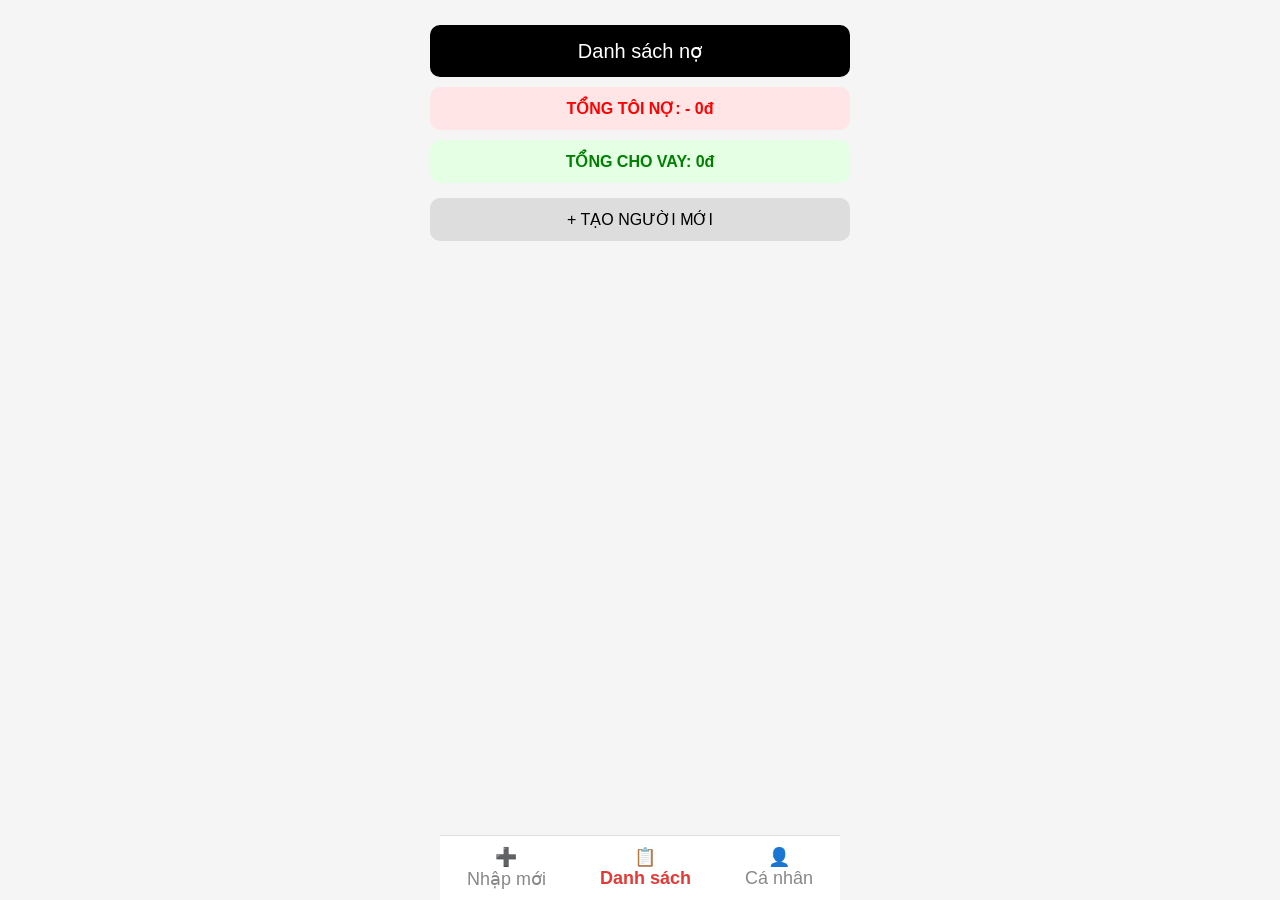
<file: frontend/index.html>
<!DOCTYPE html>
<html lang="vi">

<head>
  <meta charset="UTF-8">
  <meta name="viewport" content="width=device-width, initial-scale=1.0">
  <title>App Nợ</title>
  <link rel="stylesheet" href="css/index.css">
  <link rel="manifest" href="manifest.json">
</head>

<body>
  <div class="container">
    <div class="tab">
      <div class="list_title">Danh sách nợ</div>
    </div>

    <div id="total-debt" class="summary red">
      TỔNG TÔI NỢ:
    </div>

    <div id="total-loan" class="summary green">
      TỔNG CHO VAY:
    </div>

    <button class="add-btn" id="addBtn">+ TẠO NGƯỜI MỚI</button>

    <div id="debt-list" class="list">
      <div class="card">
        <img src="image/images.jpg">
        <div class="info">
          <div class="name">Tùng</div>
          <div class="desc">Ăn trưa</div>
        </div>
        <div class="info detail">
          <div class="date">30/05/2025</div>
          <div class="money red">-50k</div>
        </div>

      </div>

      <div class="card">
        <img src="image/images.jpg">
        <div class="info">
          <div class="name">Lan</div>
          <div class="desc">Mượn tiền</div>
        </div>
        <div class="money green">+150k</div>
      </div>
    </div>
  </div>

  <!-- ===== BOTTOM NAV ===== -->
  <div class="bottom-nav">
    <div class="nav-item" id="userNewScr">➕<br>Nhập mới</div>
    <div class="nav-item active" id="userListScr">📋<br>Danh sách</div>
    <div class="nav-item" id="userDetailScr">👤<br>Cá nhân</div>
  </div>


  <script src="js/index.js"></script>
</body>

</html>
</file>
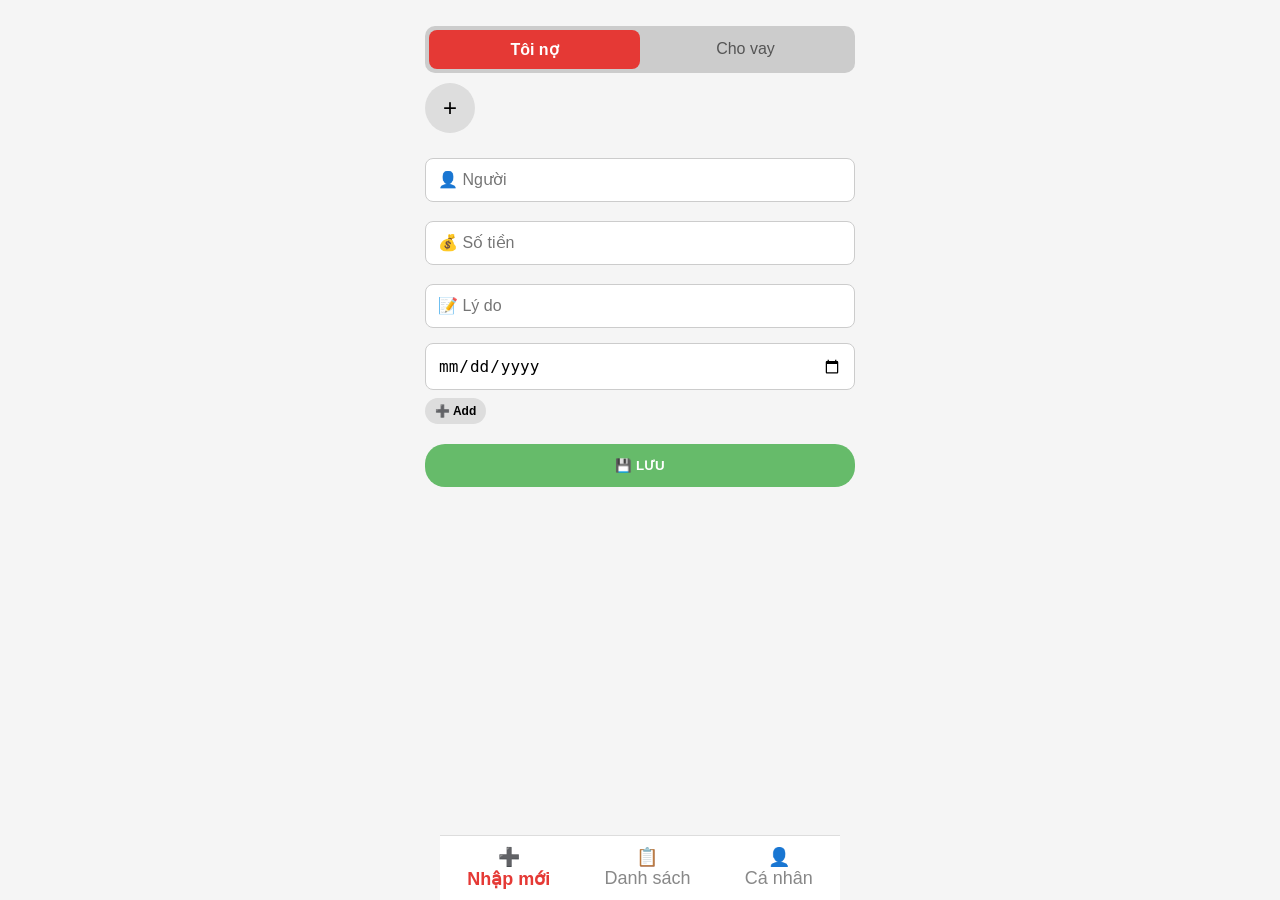
<file: frontend/html/register.html>
<!DOCTYPE html>
<html lang="vi">

<head>
    <meta charset="UTF-8">
    <meta name="viewport" content="width=device-width, initial-scale=1.0">
    <title>App Nợ</title>
    <link rel="stylesheet" href="../css/register.css">
    <link rel="manifest" href="/manifest.json">
</head>

<body>
    <div class="app">
        <!-- TAB -->
        <div class="tab">
            <div class="tab-item active" id="debt">Tôi nợ</div>
            <div class="tab-item" id="loan">Cho vay</div>
        </div>
        <div class="loan">

            <!-- DANH SÁCH NGƯỜI -->
            <div class="user-list">
                <div class="user add" id="addUser">+</div>

            </div>

            <!-- FORM -->
            <div class="form">
                <input id="user" placeholder="👤 Người">
                <div id="emailError"></div>
                <input id="amount" type="tel" inputmode="numeric" placeholder="💰 Số tiền">
                <div id="passError"></div>
                <input id="reason" placeholder="📝 Lý do">
                <input id="date" type="date" placeholder="📅 Hôm nay">

                <div class="tags">
                    <button id="addTagbtn">➕ Add</button>
                    <span class="item_tag">Ăn trưa
                        <span class="remove_tag">×</span>
                    </span>
                    <span class="item_tag">Cà phê</span>
                    <span class="item_tag">Mượn tiền</span>
                </div>

                <button class="save" id="saveBtn">💾 LƯU </button>
            </div>
        </div>

    </div>
    <!-- ===== BOTTOM NAV ===== -->
    <div class="bottom-nav">
        <div class="nav-item active" id="userNewScr">➕<br>Nhập mới</div>
        <div class="nav-item" id="userListScr">📋<br>Danh sách</div>
        <div class="nav-item" id="userDetailScr">👤<br>Cá nhân</div>
    </div>

    <!-- <button id="openPopupBtn">
        Thêm tag
    </button> -->



    <div class="popup-overlay" id="popup">

        <div class="popup-box">

            <h3>Add tag name</h3>

            <input type="text" id="popupInput" placeholder="Input tag name">
            <div id="tagNameError"></div>
            <div class="popup-action">

                <button id="savePopupBtn">
                    Save
                </button>

                <button id="closePopupBtn">
                    Cancel
                </button>

            </div>

        </div>

    </div>
    <script src="../js/register.js"></script>
</body>

</html>
</file>
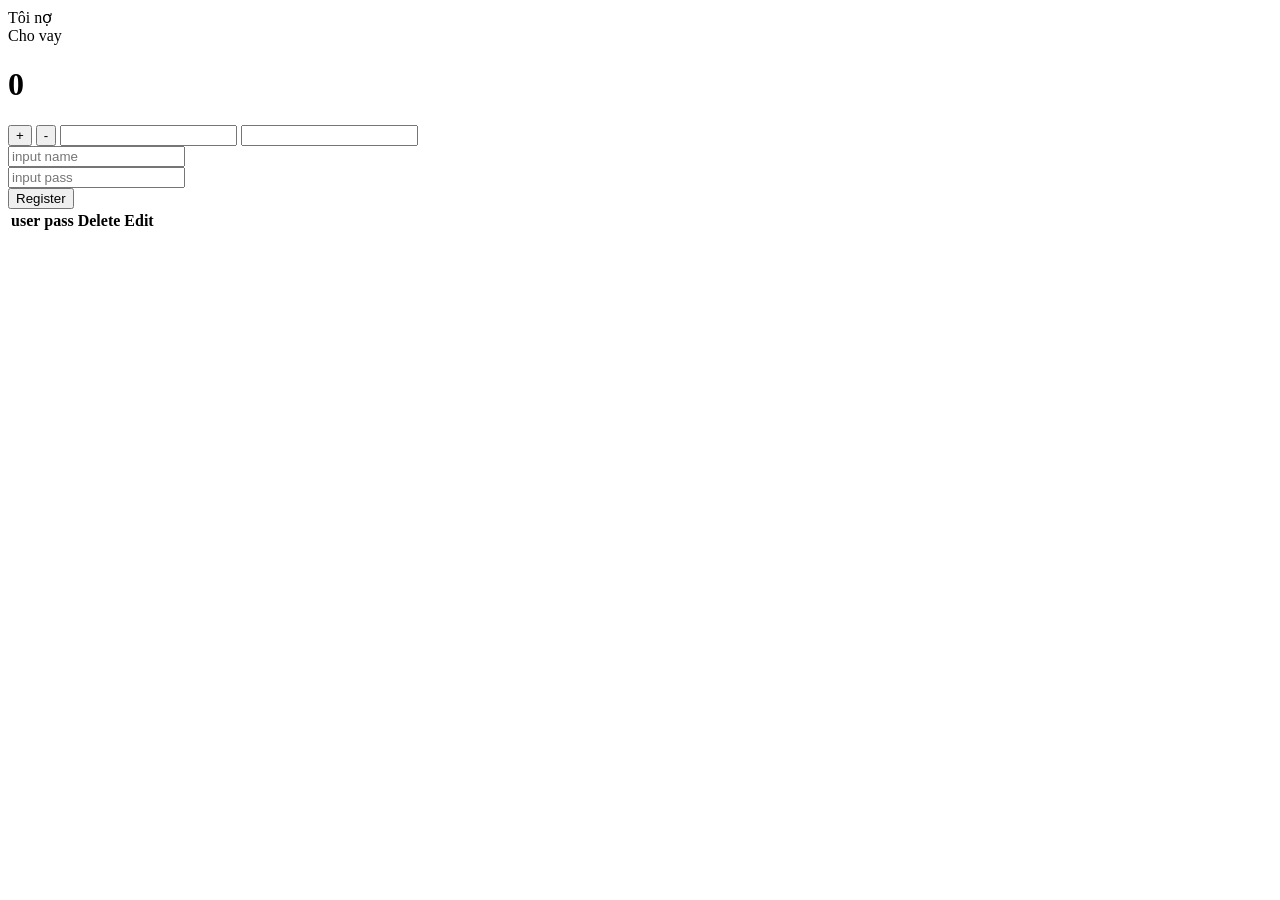
<file: frontend/html/test.html>
<!DOCTYPE html>
<html lang="vi">

<head>
    <meta charset="UTF-8">
    <meta name="viewport" content="width=device-width, initial-scale=1.0">
    <title>App Nợ</title>
    <!-- <link rel="stylesheet" href="../css/test.css">
    <link rel="manifest" href="../manifest.json"> -->
</head>

<body>
    <div class="app">
        <!-- TAB -->
        <div class="tab">
            <div class="tab-item one" id="debt">Tôi nợ</div>
            <div class="tab-item two" id="loan">Cho vay</div>
        </div>

        <h1 id="count">0</h1>
        <button id="increase">+</button>
        <button id="decrease">-</button>

        <input id="name" />
        <input id="age" />


        <form class="form_dangky">

            <input id="nameUser" placeholder="input name" />
            <div id="emailError"></div>
            <input id="pass" placeholder="input pass" />
            <div id="passError"></div>
            <button id="register"> Register</button>
        </form>


        <table id=table_user>
            <tr class="title">
                <th>user</th>
                <th>pass</th>
                <th>Delete</th>
                <th>Edit</th>
            </tr>

            <tbody id="list_table">

            </tbody>
        </table>



        <!-- <button id="add">Add</button>
        <button id="delete">Delete</button>
        <button id="update">Update</button> -->


        <!-- <script src="js/login.js"></script> -->
</body>

</html>
</file>
<file: frontend/css/index.css>
body {
    font-family: Arial;
    background: #f5f5f5;
    margin: 0;
}

.tab {
    display: flex;
    background: #000000;
    border-radius: 10px;
    padding: 4px;
    margin: 10px 0;
}

.list_title {
    flex: 1;
    text-align: center;
    padding: 10px;
    border-radius: 8px;
    color: #ffffff;
    text-align: center;
    font-size: 20px;

}



.container {
    padding: 15px;
    max-width: 420px;
    margin: auto;
    min-height: calc(100vh - 70px);
}

/* summary */
.summary {
    padding: 12px;
    border-radius: 10px;
    margin-top: 10px;
    font-weight: bold;
    text-align: center;
}

.red {
    background: #ffe5e5;
    color: red;
}

.green {
    background: #e5ffe5;
    color: green;
}

/* button */
.add-btn {
    width: 100%;
    padding: 12px;
    margin-top: 15px;
    font-size: 16px;
    border-radius: 10px;
    border: none;
    background: #ddd;
}

.list {
    height: 550px;
    overflow-y: overlay;

}

/* .list::-webkit-scrollbar{
    width: 6px;
} */

.list:hover {
    overflow-y: overlay;
    height: 500px;
}

/* list */
.card {
    display: flex;
    align-items: center;
    background: white;
    padding: 10px;
    margin-top: 10px;
    border-radius: 10px;
    /* overflow-x: auto; */
}

.delete-btn {
    /* top: 8px;
    right: 10px;
    /* cursor: pointer; */
    /* font-size: 14px;
      font-weight: bold;
    color: red;


    /* width: 22px; */
    padding-left: 12px;
    height: 22px;

    display: flex;

    align-items: center;

    justify-content: center;

    border-radius: 50%;

    font-size: 14px;

    font-weight: bold;

    color: #ff0000;

    cursor: pointer;

    transition: 0.2s;
}

.card img {
    width: 40px;
    height: 40px;
    border-radius: 50%;
}

.info {
    flex: 1;
    margin-left: 10px;
}

.info.detail {
    text-align: right;
}

.name {
    font-weight: bold;
}

.desc {
    font-size: 12px;
    color: gray;
}

.money {
    display: inline-block;
    font-weight: bold;
}

.date {
    font-size: 12px;
    color: gray;
    margin-bottom: 4px;
}

.nav-item {
    text-align: center;
    color: #888;
    font-size: 18px;
}

.nav-item.active {
    color: #e53935;
    font-weight: bold;
    border-radius: 8px;
    box-sizing: border-box;

}


/* BOTTOM NAV */
.bottom-nav {
    position: fixed;
    bottom: 0;
    left: 0;
    right: 0;
    max-width: 400px;
    margin: auto;
    display: flex;
    justify-content: space-around;
    background: white;
    padding: 10px 0;
    border-top: 1px solid #ddd;
}
</file>
<file: frontend/css/register.css>
body {
    font-family: Arial;
    background: #f5f5f5;
    margin: 0;
}

/* APP */
.app {
    max-width: 430px;
    margin: auto;
    padding: 16px;
    min-height: calc(100vh - 70px);

}

#emailError,
#passError,
#tagNameError {
    color: red;
    font-size: 12px;
    margin-top: 4px;
}

/* TAB */
.tab {
    display: flex;
    background: #ccc;
    border-radius: 10px;
    padding: 4px;
    margin: 10px 0;
}

.tab-item {
    flex: 1;
    text-align: center;
    padding: 10px;
    border-radius: 8px;
    color: #555;

}

.tab-item.active {
    background: #e53935;
    color: white;
    font-weight: bold;
}

/* USER LIST */
.user-list {
    display: flex;
    gap: 10px;
    overflow-x: overlay;
    margin-bottom: 10px;

}

.user {
    text-align: center;

    p {
        margin: 5px 0px;
    }

}

.user img {
    width: 50px;
    height: 50px;
    border-radius: 50%;

}

.user.add {
    width: 50px;
    height: 50px;
    border-radius: 50%;
    background: #ddd;
    display: flex;
    align-items: center;
    justify-content: center;
    font-size: 24px;
    flex-shrink: 0;
}

/* FORM */
.form input {
    width: 100%;
    font-size: 16px;
    padding: 12px;
    margin-top: 15px;
    border-radius: 8px;
    border: 1px solid #ccc;
    box-sizing: border-box;
}

/* TAGS */
.tags {
    display: flex;
    gap: 8px;
    flex-wrap: wrap;
    margin-top: 8px;
}

.item_tag {
    display: inline-flex;
    align-items: center;
    gap: 4px;
    background: #ddd;
    padding: 4px 8px;
    border-radius: 20px;
    font-size: 12px;
}

.tags button {
    /* background:  #ffffff; */
    background: #ddd;
    color: rgb(0, 0, 0);
    padding: 6px 10px;
    font-weight: bold;
    border-radius: 20px;
    font-size: 12px;
    border: none;

}


.remove_tag {
    cursor: pointer;
    color: red;
    font-weight: bold;
    font-size: 12px;
    line-height: 1;
    margin: 0 5px;
}

/* BUTTON */
.save {
    width: 100%;
    margin-top: 20px;
    padding: 14px;
    border: none;
    border-radius: 20px;
    background: #66bb6a;
    color: white;
    font-weight: bold;
}

.nav-item {
    text-align: center;
    color: #888;
    font-size: 18px;
}

.nav-item.active {
    color: #e53935;
    font-weight: bold;
    border-radius: 8px;
    box-sizing: border-box;

}

/* BOTTOM NAV */
.bottom-nav {
    position: fixed;
    bottom: 0;
    left: 0;
    right: 0;
    max-width: 400px;
    margin: auto;
    display: flex;
    justify-content: space-around;
    background: white;
    padding: 10px 0;
    border-top: 1px solid #ddd;
}


.popup-overlay {

    position: fixed;

    inset: 0;

    background: rgba(0, 0, 0, 0.3);

    display: none;

    justify-content: center;

    align-items: center;

    z-index: 1000;
}

.popup-box {

    width: 300px;

    background: white;

    border-radius: 10px;

    padding: 22px;
    /* margin-bottom: 300px; */

    box-sizing: border-box;
}

.popup-box input {
    width: 100%;
    padding: 10px;
    border-radius: 10px;

    box-sizing: border-box;
}

.popup-action {

    display: flex;
    justify-content: flex-end;
    gap: 15px;
    margin-top: 15px;
}

#savePopupBtn,
#closePopupBtn {
    border-radius: 7px;
    padding: 5px;
    border: none;

}

#savePopupBtn {
    background-color: #66bb6a;
}

#closePopupBtn {
    background-color: #949d94;
}
</file>
<file: frontend/css/test.css>
body {
    font-family: Arial;
    background: #f5f5f5;
    margin: 0;
}

.app {
    border: 2px solid red;
    max-width: 430px;
    padding: 16px;
    min-height: calc(100vh - 70px);

}


.tab {
    display: flex;
    gap: 10px;
    border-radius: 7px;
    padding: 4px;
    margin: auto;

}


.tab-item.one {
    background: rgb(255, 0, 0);
    flex: 1;
    color: antiquewhite;
    text-align: center;
    padding: 10px;
    font-weight: bold;

}

.tab-item.two {
    background: rgb(6, 133, 106);
    flex: 1;
    color: rgb(255, 255, 255);
    text-align: center;
    padding: 10px;
    font-weight: bold;

}

#dectEdit {
    color: #000;
}

/* #dect {
    background-color: beige;
} */


#list {
    background-color: #d7cbcb;
}

.form_dangky {
    display: flex;
    flex-direction: column;
    margin-top: 20px;
    margin-bottom: 20px;
    gap: 10px;

}

table {
    width: 100%;
    border-collapse: collapse;
    font-family: Arial, sans-serif;
    font-size: 14px;
    margin-bottom: 30px;
}


th {
    background-color: #daf6db;
    color: rgb(0, 0, 0);
    padding: 5px;
    text-align: left;
    border: 1px solid rgb(0, 0, 0);
}

td {
    padding: 10px;
    border-bottom: 1px solid #ddd;
    border: 1px solid rgb(0, 0, 0);
}

#emailError, #passError {
    color: red;
    font-size: 12px;
    margin-bottom: 8px;
}
</file>
